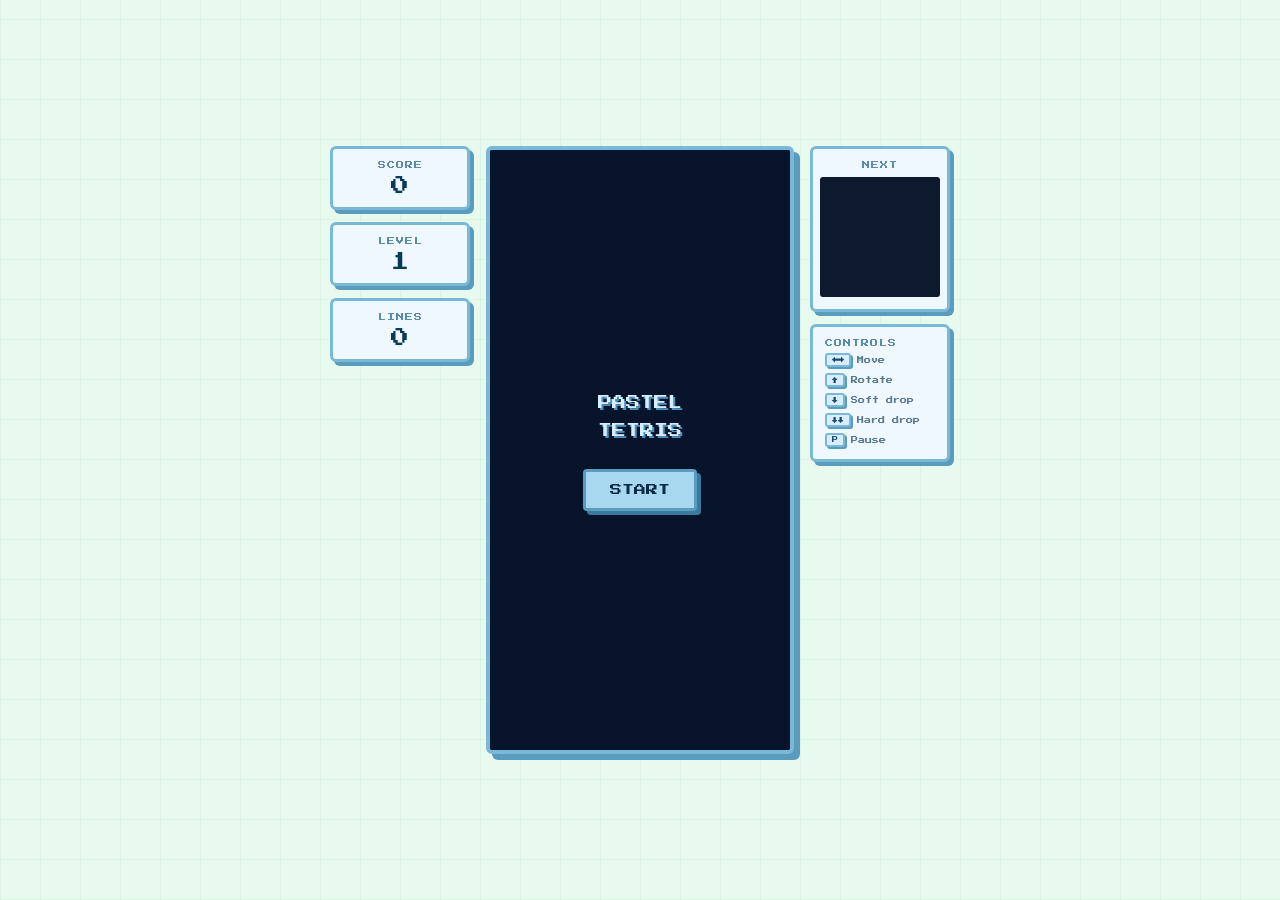
<file: index.html>
<!DOCTYPE html>
<html lang="en">
<head>
  <meta charset="UTF-8" />
  <meta name="viewport" content="width=device-width, initial-scale=1.0, user-scalable=no" />
  <title>Pastel Tetris</title>
  <link rel="stylesheet" href="style.css?v=3" />
</head>
<body>

  <!-- MOBILE TOP BAR: stats + next piece (hidden on desktop) -->
  <div id="mobile-top">
    <div id="mini-stats">
      <div class="mini-stat"><div class="mini-label">SC</div><div class="mini-value" id="score-m">0</div></div>
      <div class="mini-stat"><div class="mini-label">LV</div><div class="mini-value" id="level-m">1</div></div>
      <div class="mini-stat"><div class="mini-label">LN</div><div class="mini-value" id="lines-m">0</div></div>
    </div>
    <div id="mini-next">
      <div class="mini-label">NEXT</div>
      <canvas id="next-canvas-mobile" width="60" height="60"></canvas>
    </div>
  </div>

  <!-- MAIN APP -->
  <div id="app">

    <!-- Desktop left sidebar -->
    <div id="side-left">
      <div class="panel-box"><div class="panel-label">SCORE</div><div class="panel-value" id="score">0</div></div>
      <div class="panel-box"><div class="panel-label">LEVEL</div><div class="panel-value" id="level">1</div></div>
      <div class="panel-box"><div class="panel-label">LINES</div><div class="panel-value" id="lines">0</div></div>
    </div>

    <!-- Game canvas -->
    <div id="game-area">
      <canvas id="board" width="300" height="600"></canvas>
      <div id="overlay">
        <div id="overlay-text"></div>
        <button id="overlay-btn">START</button>
      </div>
    </div>

    <!-- Desktop right sidebar -->
    <div id="side-right">
      <div class="panel-box">
        <div class="panel-label">NEXT</div>
        <canvas id="next-canvas" width="120" height="120"></canvas>
      </div>
      <div class="panel-box controls-box">
        <div class="panel-label">CONTROLS</div>
        <div class="control-row"><kbd>←→</kbd> Move</div>
        <div class="control-row"><kbd>↑</kbd> Rotate</div>
        <div class="control-row"><kbd>↓</kbd> Soft drop</div>
        <div class="control-row"><kbd>↓↓</kbd> Hard drop</div>
        <div class="control-row"><kbd>P</kbd> Pause</div>
      </div>
    </div>

  </div>

  <!-- TOUCH CONTROLS (hidden on desktop) -->
  <div id="touch-controls">
    <div class="touch-row">
      <button class="touch-btn" id="btn-rotate">&#8679;</button>
    </div>
    <div class="touch-row">
      <button class="touch-btn" id="btn-left">&#8678;</button>
      <button class="touch-btn" id="btn-soft">&#8681;</button>
      <button class="touch-btn" id="btn-right">&#8680;</button>
    </div>
    <div class="touch-row">
      <button class="touch-btn wide" id="btn-hard">&#9660;&#9660;</button>
    </div>
  </div>

  <script src="tracker.js?v=1"></script>
  <script src="game.js?v=4"></script>
</body>
</html>
</file>
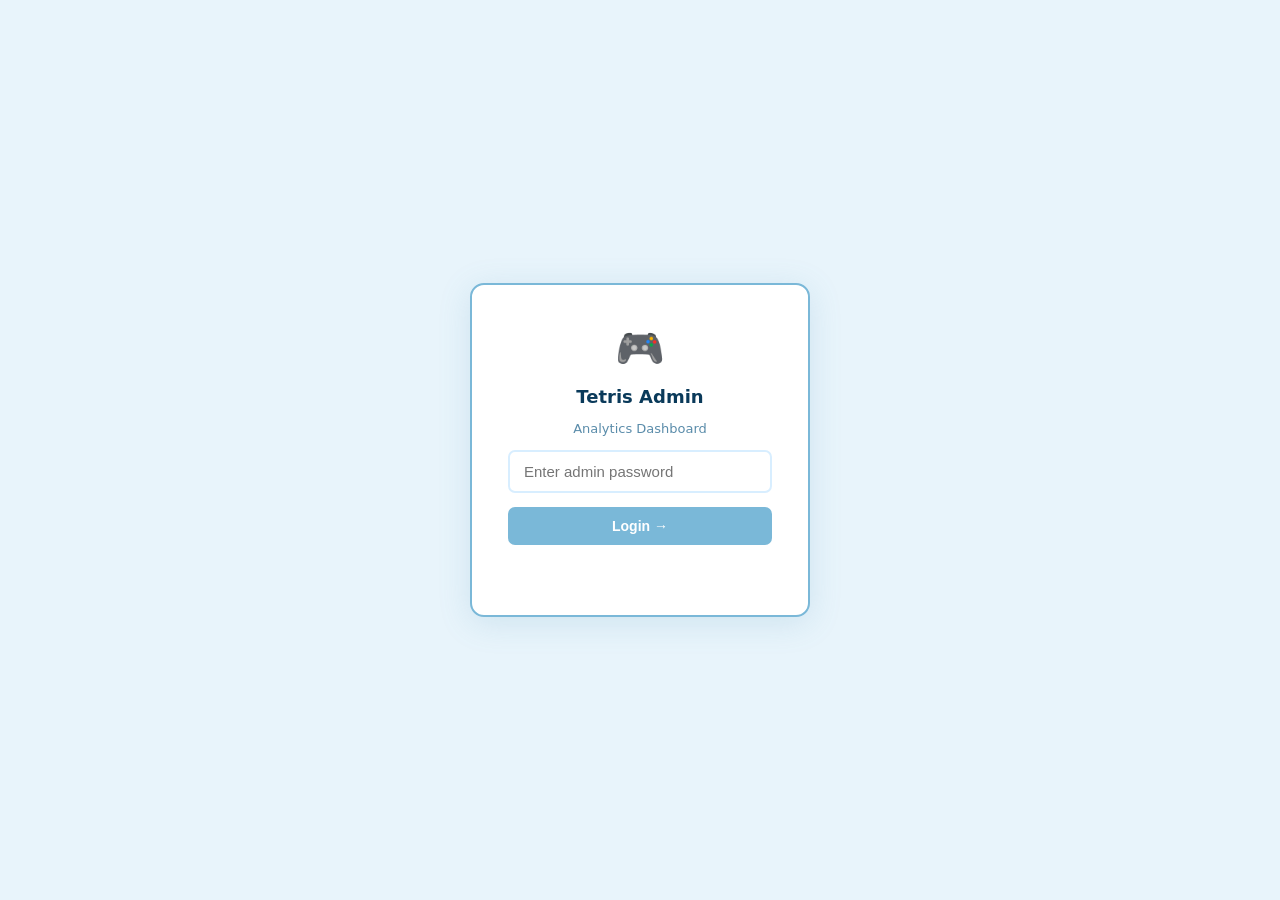
<file: admin.html>
<!DOCTYPE html>
<html lang="en">
<head>
  <meta charset="UTF-8" />
  <meta name="viewport" content="width=device-width, initial-scale=1.0" />
  <title>Tetris Admin Dashboard</title>
  <style>
    :root {
      --blue:   #7ab8d8;
      --dark:   #5a9cbe;
      --text:   #0a3a5a;
      --muted:  #5a8caa;
      --card:   #ffffff;
      --border: #d8eeff;
      --bg:     #e8f4fb;
    }
    * { box-sizing: border-box; margin: 0; padding: 0; }
    body {
      font-family: system-ui, -apple-system, sans-serif;
      background: var(--bg);
      color: var(--text);
      min-height: 100vh;
    }

    /* ── Gate ─────────────────────────────────────────────────── */
    #gate {
      display: flex;
      align-items: center;
      justify-content: center;
      min-height: 100vh;
    }
    .gate-box {
      background: var(--card);
      border: 2px solid var(--blue);
      border-radius: 14px;
      padding: 40px 36px;
      width: 340px;
      box-shadow: 0 6px 32px rgba(90,156,190,0.18);
      display: flex;
      flex-direction: column;
      gap: 14px;
      align-items: center;
    }
    .gate-emoji  { font-size: 40px; }
    .gate-title  { font-size: 18px; font-weight: 700; color: var(--text); }
    .gate-sub    { font-size: 13px; color: var(--muted); }
    #pw-input {
      width: 100%;
      padding: 11px 14px;
      border: 2px solid var(--border);
      border-radius: 7px;
      font-size: 15px;
      outline: none;
      transition: border-color 0.15s;
      color: var(--text);
    }
    #pw-input:focus { border-color: var(--blue); }
    .btn {
      padding: 10px 18px;
      border-radius: 7px;
      font-size: 14px;
      font-weight: 600;
      cursor: pointer;
      border: none;
      transition: background 0.15s;
    }
    .btn-primary { background: var(--blue); color: white; }
    .btn-primary:hover { background: var(--dark); }
    .btn-outline { background: white; color: var(--dark); border: 2px solid var(--blue); }
    .btn-outline:hover { background: var(--bg); }
    #pw-btn { width: 100%; padding: 11px; }
    #pw-err { color: #c00; font-size: 13px; min-height: 16px; }

    /* ── Dashboard ────────────────────────────────────────────── */
    #dashboard { display: none; }

    header {
      background: white;
      border-bottom: 2px solid var(--border);
      padding: 14px 28px;
      display: flex;
      align-items: center;
      justify-content: space-between;
      position: sticky;
      top: 0;
      z-index: 10;
    }
    .header-left { display: flex; align-items: center; gap: 12px; }
    header h1 { font-size: 18px; color: var(--text); }
    header a { color: var(--dark); text-decoration: none; font-size: 13px; }
    header a:hover { text-decoration: underline; }
    #refresh-btn { font-size: 13px; padding: 6px 12px; }
    #last-updated { font-size: 11px; color: var(--muted); }

    .container { padding: 24px 28px; max-width: 1500px; margin: 0 auto; }

    /* ── Stats row ────────────────────────────────────────────── */
    .stats-row {
      display: grid;
      grid-template-columns: repeat(auto-fit, minmax(150px, 1fr));
      gap: 14px;
      margin-bottom: 22px;
    }
    .stat-card {
      background: white;
      border: 2px solid var(--border);
      border-radius: 10px;
      padding: 18px 16px;
      box-shadow: 0 2px 8px rgba(90,156,190,0.07);
    }
    .stat-label { font-size: 10px; color: var(--muted); font-weight: 700; text-transform: uppercase; letter-spacing: 0.6px; margin-bottom: 8px; }
    .stat-value { font-size: 26px; font-weight: 700; color: var(--text); line-height: 1; }
    .stat-sub   { font-size: 11px; color: var(--muted); margin-top: 5px; }

    /* ── Filters ──────────────────────────────────────────────── */
    .filters {
      background: white;
      border: 2px solid var(--border);
      border-radius: 10px;
      padding: 14px 18px;
      margin-bottom: 18px;
      display: flex;
      flex-wrap: wrap;
      gap: 12px;
      align-items: flex-end;
    }
    .filter-group { display: flex; flex-direction: column; gap: 4px; }
    .filter-group label { font-size: 10px; font-weight: 700; color: var(--muted); text-transform: uppercase; letter-spacing: 0.4px; }
    .filter-group input, .filter-group select {
      padding: 7px 11px;
      border: 2px solid var(--border);
      border-radius: 6px;
      font-size: 13px;
      outline: none;
      color: var(--text);
      background: white;
    }
    .filter-group input:focus, .filter-group select:focus { border-color: var(--blue); }
    .filter-actions { display: flex; gap: 8px; align-self: flex-end; }

    /* ── Table ────────────────────────────────────────────────── */
    .table-wrap {
      background: white;
      border: 2px solid var(--border);
      border-radius: 10px;
      overflow: hidden;
      box-shadow: 0 2px 8px rgba(90,156,190,0.07);
      margin-bottom: 14px;
    }
    .table-header-row {
      padding: 12px 18px;
      border-bottom: 2px solid var(--border);
      display: flex;
      align-items: center;
      justify-content: space-between;
    }
    .table-title { font-weight: 700; font-size: 14px; }
    .table-count { font-size: 12px; color: var(--muted); }
    .table-scroll { overflow-x: auto; }
    table { width: 100%; border-collapse: collapse; min-width: 700px; }
    thead th {
      padding: 11px 14px;
      text-align: left;
      font-size: 11px;
      font-weight: 700;
      color: var(--muted);
      text-transform: uppercase;
      letter-spacing: 0.5px;
      border-bottom: 2px solid var(--border);
      cursor: pointer;
      user-select: none;
      white-space: nowrap;
      background: #fafeff;
    }
    thead th:hover { color: var(--text); background: #f0f8ff; }
    thead th.sorted { color: var(--dark); background: #ebf5fc; }
    thead th.sorted::after { content: ' ↓'; }
    thead th.sorted.asc::after { content: ' ↑'; }
    tbody tr { border-bottom: 1px solid var(--border); transition: background 0.08s; }
    tbody tr:last-child { border-bottom: none; }
    tbody tr:hover { background: #f5fbff; }
    tbody td { padding: 10px 14px; font-size: 13px; }
    td code { font-family: monospace; font-size: 12px; color: var(--muted); }
    .score-cell { font-weight: 700; color: var(--dark); }
    .badge {
      display: inline-block;
      padding: 2px 8px;
      border-radius: 20px;
      font-size: 11px;
      font-weight: 600;
      background: #e5f4fb;
      color: var(--dark);
    }

    /* ── Pagination ───────────────────────────────────────────── */
    .pagination {
      display: flex;
      align-items: center;
      justify-content: center;
      gap: 6px;
      padding: 12px;
    }
    .page-btn {
      width: 34px; height: 34px;
      display: flex; align-items: center; justify-content: center;
      border-radius: 6px;
      border: 2px solid var(--border);
      background: white;
      cursor: pointer;
      font-size: 13px;
      color: var(--text);
      transition: all 0.1s;
    }
    .page-btn:hover:not(:disabled) { border-color: var(--blue); color: var(--dark); }
    .page-btn.active { background: var(--blue); color: white; border-color: var(--blue); font-weight: 700; }
    .page-btn:disabled { opacity: 0.35; cursor: default; }
    .page-ellipsis { padding: 0 4px; color: var(--muted); font-size: 14px; }

    /* ── States ───────────────────────────────────────────────── */
    .loading { padding: 48px; text-align: center; color: var(--muted); font-size: 15px; }
    .empty   { padding: 48px; text-align: center; color: var(--muted); font-size: 13px; }
    .error   { padding: 48px; text-align: center; color: #c00; font-size: 13px; }
  </style>
</head>
<body>

<!-- ── Password Gate ─────────────────────────────────────────────────────────── -->
<div id="gate">
  <div class="gate-box">
    <div class="gate-emoji">🎮</div>
    <div class="gate-title">Tetris Admin</div>
    <div class="gate-sub">Analytics Dashboard</div>
    <input type="password" id="pw-input" placeholder="Enter admin password" />
    <button class="btn btn-primary" id="pw-btn">Login →</button>
    <div id="pw-err"></div>
  </div>
</div>

<!-- ── Dashboard ─────────────────────────────────────────────────────────────── -->
<div id="dashboard">
  <header>
    <div class="header-left">
      <h1>🎮 Tetris Analytics</h1>
      <span id="last-updated"></span>
    </div>
    <div style="display:flex;gap:10px;align-items:center">
      <button class="btn btn-outline" id="refresh-btn">↺ Refresh</button>
      <a href="index.html">← Back to Game</a>
    </div>
  </header>

  <div class="container">

    <!-- Stats -->
    <div class="stats-row" id="stats-row">
      <div class="stat-card"><div class="stat-label">Total Games</div><div class="stat-value loading" style="font-size:16px;padding:8px 0">Loading…</div></div>
    </div>

    <!-- Filters -->
    <div class="filters">
      <div class="filter-group">
        <label>From Date</label>
        <input type="date" id="f-from" />
      </div>
      <div class="filter-group">
        <label>To Date</label>
        <input type="date" id="f-to" />
      </div>
      <div class="filter-group">
        <label>Channel</label>
        <select id="f-channel">
          <option value="">All Channels</option>
        </select>
      </div>
      <div class="filter-group">
        <label>Device</label>
        <select id="f-device">
          <option value="">All Devices</option>
          <option value="Mobile">📱 Mobile</option>
          <option value="Tablet">📟 Tablet</option>
          <option value="Desktop">💻 Desktop</option>
        </select>
      </div>
      <div class="filter-group">
        <label>IP Address</label>
        <input type="text" id="f-ip" placeholder="e.g. 192.168" style="width:140px" />
      </div>
      <div class="filter-actions">
        <button class="btn btn-primary" onclick="applyFilters()">Filter</button>
        <button class="btn btn-outline" onclick="clearFilters()">Clear</button>
        <button class="btn btn-outline" onclick="exportCSV()">↓ CSV</button>
      </div>
    </div>

    <!-- Table -->
    <div class="table-wrap">
      <div class="table-header-row">
        <span class="table-title">Game Sessions</span>
        <span class="table-count" id="table-count"></span>
      </div>
      <div class="table-scroll">
        <table>
          <thead>
            <tr>
              <th onclick="sortBy('played_at')"        data-key="played_at">Date / Time</th>
              <th onclick="sortBy('ip_address')"       data-key="ip_address">IP Address</th>
              <th onclick="sortBy('channel')"          data-key="channel">Channel</th>
              <th>Device</th>
              <th onclick="sortBy('duration_seconds')" data-key="duration_seconds">Duration</th>
              <th onclick="sortBy('score')"            data-key="score">Score</th>
              <th onclick="sortBy('level')"            data-key="level">Level</th>
              <th onclick="sortBy('lines')"            data-key="lines">Lines</th>
            </tr>
          </thead>
          <tbody id="table-body">
            <tr><td colspan="8" class="loading">Loading sessions…</td></tr>
          </tbody>
        </table>
      </div>
    </div>

    <div id="pagination" class="pagination"></div>
  </div>
</div>

<script>
// ─── CONFIG — same values as tracker.js ──────────────────────────────────────
const SUPABASE_URL      = 'https://baumerkzjvhfldwgboji.supabase.co';
const SUPABASE_ANON_KEY = 'eyJhbGciOiJIUzI1NiIsInR5cCI6IkpXVCJ9.eyJpc3MiOiJzdXBhYmFzZSIsInJlZiI6ImJhdW1lcmt6anZoZmxkd2dib2ppIiwicm9sZSI6ImFub24iLCJpYXQiOjE3NzY5MjAzNTMsImV4cCI6MjA5MjQ5NjM1M30.jW-7WdA70rIR_lJi2T4xyApQAd9xpmdf54LXXdcvSDM';
const ADMIN_PASSWORD    = 'tetris2026';

const PAGE_SIZE = 20;

// ─── STATE ────────────────────────────────────────────────────────────────────
let allRecords  = [];
let filtered    = [];
let sortKey     = 'played_at';
let sortAsc     = false;
let currentPage = 1;

// ─── PASSWORD GATE ────────────────────────────────────────────────────────────
function tryLogin() {
  if (document.getElementById('pw-input').value === ADMIN_PASSWORD) {
    document.getElementById('gate').style.display      = 'none';
    document.getElementById('dashboard').style.display = 'block';
    loadData();
  } else {
    document.getElementById('pw-err').textContent = 'Incorrect password';
  }
}
document.getElementById('pw-btn').addEventListener('click', tryLogin);
document.getElementById('pw-input').addEventListener('keydown', e => { if (e.key === 'Enter') tryLogin(); });
document.getElementById('refresh-btn').addEventListener('click', loadData);

// ─── FETCH DATA ───────────────────────────────────────────────────────────────
async function loadData() {
  document.getElementById('table-body').innerHTML =
    '<tr><td colspan="8" class="loading">Loading sessions…</td></tr>';
  try {
    const res = await fetch(
      `${SUPABASE_URL}/rest/v1/game_sessions?select=*&order=played_at.desc&limit=5000`,
      { headers: { 'apikey': SUPABASE_ANON_KEY, 'Authorization': `Bearer ${SUPABASE_ANON_KEY}` } }
    );
    if (!res.ok) throw new Error(`HTTP ${res.status} — check SUPABASE_URL and SUPABASE_ANON_KEY`);
    allRecords = await res.json();

    populateChannelFilter();
    applyFilters();

    const now = new Date().toLocaleTimeString('th-TH');
    document.getElementById('last-updated').textContent = `Updated ${now}`;
  } catch (err) {
    document.getElementById('stats-row').innerHTML =
      `<div class="stat-card"><div class="error">${err.message}</div></div>`;
    document.getElementById('table-body').innerHTML =
      `<tr><td colspan="8" class="error">❌ ${err.message}</td></tr>`;
  }
}

// ─── STATS ────────────────────────────────────────────────────────────────────
function renderStats(records) {
  const total     = records.length;
  const uniqueIPs = new Set(records.map(r => r.ip_address).filter(Boolean)).size;
  const scores    = records.map(r => r.score || 0);
  const avgScore  = total ? Math.round(scores.reduce((a, b) => a + b, 0) / total) : 0;
  const maxScore  = total ? Math.max(...scores) : 0;
  const today     = new Date().toDateString();
  const todayCnt  = records.filter(r => new Date(r.played_at).toDateString() === today).length;
  const durs      = records.filter(r => r.duration_seconds > 0).map(r => r.duration_seconds);
  const avgDur    = durs.length ? Math.round(durs.reduce((a, b) => a + b, 0) / durs.length) : 0;

  // Channel breakdown
  const channelMap = {};
  records.forEach(r => { const c = r.channel || 'Direct'; channelMap[c] = (channelMap[c] || 0) + 1; });
  const topChannel = Object.entries(channelMap).sort((a, b) => b[1] - a[1])[0];

  // Device breakdown
  const devices = { Mobile: 0, Tablet: 0, Desktop: 0 };
  records.forEach(r => { devices[detectDevice(r.user_agent)]++; });

  document.getElementById('stats-row').innerHTML = `
    <div class="stat-card">
      <div class="stat-label">Total Games</div>
      <div class="stat-value">${total.toLocaleString()}</div>
      <div class="stat-sub">all time</div>
    </div>
    <div class="stat-card">
      <div class="stat-label">Unique Players</div>
      <div class="stat-value">${uniqueIPs.toLocaleString()}</div>
      <div class="stat-sub">by IP address</div>
    </div>
    <div class="stat-card">
      <div class="stat-label">Today's Games</div>
      <div class="stat-value">${todayCnt}</div>
      <div class="stat-sub">${new Date().toLocaleDateString('th-TH')}</div>
    </div>
    <div class="stat-card">
      <div class="stat-label">Best Score</div>
      <div class="stat-value">${maxScore.toLocaleString()}</div>
      <div class="stat-sub">all time record</div>
    </div>
    <div class="stat-card">
      <div class="stat-label">Avg Score</div>
      <div class="stat-value">${avgScore.toLocaleString()}</div>
      <div class="stat-sub">per game</div>
    </div>
    <div class="stat-card">
      <div class="stat-label">Avg Duration</div>
      <div class="stat-value">${fmtDuration(avgDur)}</div>
      <div class="stat-sub">per game</div>
    </div>
    <div class="stat-card">
      <div class="stat-label">Top Channel</div>
      <div class="stat-value" style="font-size:16px;padding-top:4px">${topChannel ? topChannel[0] : '-'}</div>
      <div class="stat-sub">${topChannel ? topChannel[1] + ' sessions' : ''}</div>
    </div>
    <div class="stat-card">
      <div class="stat-label">By Device</div>
      <div class="stat-value" style="font-size:13px;padding-top:6px;line-height:1.8">
        📱 ${devices.Mobile} &nbsp; 📟 ${devices.Tablet} &nbsp; 💻 ${devices.Desktop}
      </div>
      <div class="stat-sub">mobile / tablet / desktop</div>
    </div>
  `;
}

// ─── FILTERS ──────────────────────────────────────────────────────────────────
function populateChannelFilter() {
  const sel      = document.getElementById('f-channel');
  const existing = new Set([...sel.options].map(o => o.value).filter(Boolean));
  const channels = [...new Set(allRecords.map(r => r.channel).filter(Boolean))].sort();
  channels.forEach(ch => {
    if (!existing.has(ch)) {
      const opt = document.createElement('option');
      opt.value = opt.textContent = ch;
      sel.appendChild(opt);
    }
  });
}

function applyFilters() {
  const from    = document.getElementById('f-from').value;
  const to      = document.getElementById('f-to').value;
  const channel = document.getElementById('f-channel').value;
  const device  = document.getElementById('f-device').value.replace(/📱|📟|💻\s*/g, '').trim();
  const ip      = document.getElementById('f-ip').value.trim().toLowerCase();

  filtered = allRecords.filter(r => {
    const d = new Date(r.played_at);
    if (from && d < new Date(from))                                return false;
    if (to   && d > new Date(to + 'T23:59:59'))                   return false;
    if (channel && r.channel !== channel)                          return false;
    if (device  && detectDevice(r.user_agent) !== device)         return false;
    if (ip && !(r.ip_address || '').toLowerCase().includes(ip))   return false;
    return true;
  });

  doSort();
  currentPage = 1;
  renderStats(filtered);
  renderTable();
}

function clearFilters() {
  ['f-from','f-to','f-ip'].forEach(id => document.getElementById(id).value = '');
  document.getElementById('f-channel').value = '';
  document.getElementById('f-device').value  = '';
  applyFilters();
}

// ─── SORT ─────────────────────────────────────────────────────────────────────
function sortBy(key) {
  sortAsc = (sortKey === key) ? !sortAsc : false;
  sortKey = key;

  document.querySelectorAll('thead th').forEach(th => th.classList.remove('sorted', 'asc'));
  const th = document.querySelector(`thead th[data-key="${key}"]`);
  if (th) { th.classList.add('sorted'); if (sortAsc) th.classList.add('asc'); }

  doSort();
  currentPage = 1;
  renderTable();
}

function doSort() {
  filtered.sort((a, b) => {
    let av = a[sortKey], bv = b[sortKey];
    if (typeof av === 'string') av = av.toLowerCase();
    if (typeof bv === 'string') bv = bv.toLowerCase();
    if (av === null || av === undefined) return 1;
    if (bv === null || bv === undefined) return -1;
    if (av < bv) return sortAsc ? -1 : 1;
    if (av > bv) return sortAsc ?  1 : -1;
    return 0;
  });
}

// ─── RENDER TABLE ─────────────────────────────────────────────────────────────
function renderTable() {
  const total = filtered.length;
  const start = (currentPage - 1) * PAGE_SIZE;
  const page  = filtered.slice(start, start + PAGE_SIZE);
  const totalPages = Math.ceil(total / PAGE_SIZE) || 1;

  document.getElementById('table-count').textContent =
    total === allRecords.length ? `${total} records` : `${total} / ${allRecords.length} records`;

  if (!page.length) {
    document.getElementById('table-body').innerHTML =
      '<tr><td colspan="8" class="empty">No sessions found</td></tr>';
    document.getElementById('pagination').innerHTML = '';
    return;
  }

  document.getElementById('table-body').innerHTML = page.map(r => `
    <tr>
      <td>${fmtDate(r.played_at)}</td>
      <td><code>${r.ip_address || '-'}</code></td>
      <td><span class="badge">${r.channel || 'Direct'}</span></td>
      <td>${detectDeviceIcon(r.user_agent)}</td>
      <td>${fmtDuration(r.duration_seconds)}</td>
      <td class="score-cell">${(r.score || 0).toLocaleString()}</td>
      <td>${r.level || 1}</td>
      <td>${r.lines || 0}</td>
    </tr>
  `).join('');

  renderPagination(totalPages);
}

function renderPagination(totalPages) {
  if (totalPages <= 1) { document.getElementById('pagination').innerHTML = ''; return; }

  let pages = [];
  if (totalPages <= 7) {
    pages = Array.from({ length: totalPages }, (_, i) => i + 1);
  } else {
    pages = [1];
    if (currentPage > 3)              pages.push('…');
    const lo = Math.max(2, currentPage - 1);
    const hi = Math.min(totalPages - 1, currentPage + 1);
    for (let i = lo; i <= hi; i++)    pages.push(i);
    if (currentPage < totalPages - 2) pages.push('…');
    pages.push(totalPages);
  }

  const prev = `<button class="page-btn" onclick="gotoPage(${currentPage - 1})" ${currentPage === 1 ? 'disabled' : ''}>‹</button>`;
  const next = `<button class="page-btn" onclick="gotoPage(${currentPage + 1})" ${currentPage === totalPages ? 'disabled' : ''}>›</button>`;
  const btns = pages.map(p =>
    p === '…'
      ? `<span class="page-ellipsis">…</span>`
      : `<button class="page-btn ${p === currentPage ? 'active' : ''}" onclick="gotoPage(${p})">${p}</button>`
  ).join('');

  document.getElementById('pagination').innerHTML = prev + btns + next;
}

function gotoPage(n) {
  currentPage = n;
  renderTable();
  window.scrollTo({ top: 0, behavior: 'smooth' });
}

// ─── CSV EXPORT ───────────────────────────────────────────────────────────────
function exportCSV() {
  const headers = ['Date/Time', 'IP', 'Channel', 'Device', 'Duration(s)', 'Score', 'Level', 'Lines'];
  const rows = filtered.map(r => [
    r.played_at || '',
    r.ip_address || '',
    r.channel || '',
    detectDevice(r.user_agent),
    r.duration_seconds || 0,
    r.score || 0,
    r.level || 1,
    r.lines || 0,
  ]);
  const csv = [headers, ...rows]
    .map(row => row.map(v => `"${String(v).replace(/"/g, '""')}"`).join(','))
    .join('\n');
  const a    = Object.assign(document.createElement('a'), {
    href:     URL.createObjectURL(new Blob([csv], { type: 'text/csv;charset=utf-8;' })),
    download: `tetris-${new Date().toISOString().slice(0, 10)}.csv`,
  });
  a.click();
}

// ─── HELPERS ──────────────────────────────────────────────────────────────────
function detectDevice(ua = '') {
  if (/iPhone|Android.*Mobile|BlackBerry|IEMobile/.test(ua)) return 'Mobile';
  if (/iPad|Android(?!.*Mobile)|Tablet/.test(ua))            return 'Tablet';
  return 'Desktop';
}
function detectDeviceIcon(ua = '') {
  const d = detectDevice(ua);
  return d === 'Mobile' ? '📱 Mobile' : d === 'Tablet' ? '📟 Tablet' : '💻 Desktop';
}
function fmtDuration(sec) {
  if (!sec || sec <= 0) return '-';
  const m = Math.floor(sec / 60), s = sec % 60;
  return m > 0 ? `${m}m ${s}s` : `${s}s`;
}
function fmtDate(iso) {
  if (!iso) return '-';
  return new Date(iso).toLocaleString('th-TH', {
    year: '2-digit', month: '2-digit', day: '2-digit',
    hour: '2-digit', minute: '2-digit', second: '2-digit',
  });
}
</script>
</body>
</html>
</file>
<file: style.css>
@import url('https://fonts.googleapis.com/css2?family=Press+Start+2P&display=swap');

* { box-sizing: border-box; margin: 0; padding: 0; }

body {
  background: #e8f9ee;
  display: flex;
  flex-direction: column;
  align-items: center;
  justify-content: center;
  min-height: 100vh;
  font-family: 'Press Start 2P', monospace;
  background-image:
    repeating-linear-gradient(0deg, rgba(160,220,180,0.18) 0px, rgba(160,220,180,0.18) 1px, transparent 1px, transparent 40px),
    repeating-linear-gradient(90deg, rgba(160,220,180,0.18) 0px, rgba(160,220,180,0.18) 1px, transparent 1px, transparent 40px);
}

/* ═══════════════════════════════════════
   DESKTOP LAYOUT
═══════════════════════════════════════ */
#mobile-top    { display: none; }
#touch-controls { display: none; }

#app {
  display: flex;
  flex-direction: row;
  align-items: flex-start;
  gap: 16px;
}

#side-left, #side-right {
  display: flex;
  flex-direction: column;
  gap: 12px;
  width: 140px;
}

/* ── Shared panel boxes ───────────────────────────────────── */
.panel-box {
  background: #f0f8ff;
  border: 3px solid #7ab8d8;
  border-radius: 6px;
  box-shadow: 4px 4px 0 #5a9cbe;
  padding: 12px;
  display: flex;
  flex-direction: column;
  align-items: center;
  gap: 8px;
}

.panel-label { font-size: 8px; color: #5a8caa; letter-spacing: 1px; }
.panel-value { font-size: 18px; color: #0a3a5a; min-width: 80px; text-align: center; }

/* ── Game area ───────────────────────────────────────────── */
#game-area {
  position: relative;
  border: 4px solid #7ab8d8;
  border-radius: 6px;
  box-shadow: 6px 6px 0 #5a9cbe;
  background: #0d1a2e;
  overflow: hidden;
  flex-shrink: 0;
}

#board { display: block; image-rendering: pixelated; }

/* ── Overlay ─────────────────────────────────────────────── */
#overlay {
  position: absolute; inset: 0;
  background: rgba(8, 20, 45, 0.84);
  display: flex; flex-direction: column;
  align-items: center; justify-content: center;
  gap: 24px;
}
#overlay.hidden { display: none; }

#overlay-text {
  color: #d6eeff; font-size: 14px;
  text-align: center; line-height: 2;
  text-shadow: 2px 2px 0 #4a90b8;
}

#overlay-btn {
  font-family: 'Press Start 2P', monospace;
  font-size: 12px; padding: 12px 24px;
  background: #a8d8f0; color: #0a2a45;
  border: 3px solid #5a9cbe; border-radius: 4px;
  cursor: pointer; box-shadow: 4px 4px 0 #3a7a9e;
  transition: transform 0.1s, box-shadow 0.1s;
}
#overlay-btn:hover  { transform: translate(2px,2px); box-shadow: 2px 2px 0 #3a7a9e; }
#overlay-btn:active { transform: translate(4px,4px); box-shadow: none; }

/* ── Desktop next canvas ─────────────────────────────────── */
#next-canvas {
  display: block; background: #0d1a2e;
  border-radius: 3px; image-rendering: pixelated;
}

/* ── Keyboard controls ───────────────────────────────────── */
.controls-box { align-items: flex-start; gap: 6px; }
.control-row  { font-size: 7px; color: #5a7a90; display: flex; align-items: center; gap: 6px; }
kbd {
  background: #d8eeff; border: 2px solid #7ab8d8; border-radius: 3px;
  padding: 2px 5px; font-family: 'Press Start 2P', monospace;
  font-size: 6px; color: #1a4a6a; box-shadow: 2px 2px 0 #5a9cbe; white-space: nowrap;
}

/* ── Touch buttons ───────────────────────────────────────── */
.touch-row { display: flex; gap: 10px; }

.touch-btn {
  font-family: 'Press Start 2P', monospace;
  font-size: 24px; width: 76px; height: 76px;
  background: #a8d8f0; color: #0a2a45;
  border: 3px solid #5a9cbe; border-radius: 10px;
  cursor: pointer; box-shadow: 0 5px 0 #3a7a9e;
  display: flex; align-items: center; justify-content: center;
  user-select: none; -webkit-tap-highlight-color: transparent;
  transition: transform 0.08s, box-shadow 0.08s;
}
.touch-btn:active { transform: translateY(4px); box-shadow: 0 1px 0 #3a7a9e; }
.touch-btn.wide   { width: 242px; height: 60px; font-size: 20px; }

/* ═══════════════════════════════════════
   MOBILE LAYOUT  (pointer:coarse OR narrow)
═══════════════════════════════════════ */
@media (pointer: coarse), (max-width: 540px) {

  body { justify-content: flex-start; padding: 8px 0 0; }

  /* Show mobile top bar */
  #mobile-top {
    display: flex !important;
    flex-direction: row;
    align-items: stretch;
    gap: 6px;
    width: 308px;
    margin-bottom: 6px;
  }

  /* Stats: three boxes side by side */
  #mini-stats {
    display: flex;
    flex-direction: row;
    gap: 5px;
    flex: 1;
  }

  .mini-stat {
    background: #f0f8ff;
    border: 2px solid #7ab8d8;
    border-radius: 5px;
    box-shadow: 2px 2px 0 #5a9cbe;
    padding: 4px 5px;
    display: flex;
    flex-direction: column;
    align-items: center;
    justify-content: center;
    gap: 3px;
    flex: 1;
  }

  .mini-label { font-size: 5px; color: #5a8caa; letter-spacing: 1px; }
  .mini-value { font-size: 12px; color: #0a3a5a; }

  /* Next piece compact box */
  #mini-next {
    background: #f0f8ff;
    border: 2px solid #7ab8d8;
    border-radius: 5px;
    box-shadow: 2px 2px 0 #5a9cbe;
    padding: 4px 5px;
    display: flex;
    flex-direction: column;
    align-items: center;
    justify-content: center;
    gap: 3px;
  }

  #next-canvas-mobile {
    display: block;
    width: 56px; height: 56px;
    background: #0d1a2e;
    border-radius: 2px;
    image-rendering: pixelated;
  }

  /* Hide desktop sidebars */
  #side-left  { display: none !important; }
  #side-right { display: none !important; }

  /* Stack game centered */
  #app {
    flex-direction: column !important;
    align-items: center !important;
    gap: 0 !important;
  }

  /* Touch controls hidden — use swipe gestures on canvas */
  #touch-controls { display: none !important; }
}
</file>
